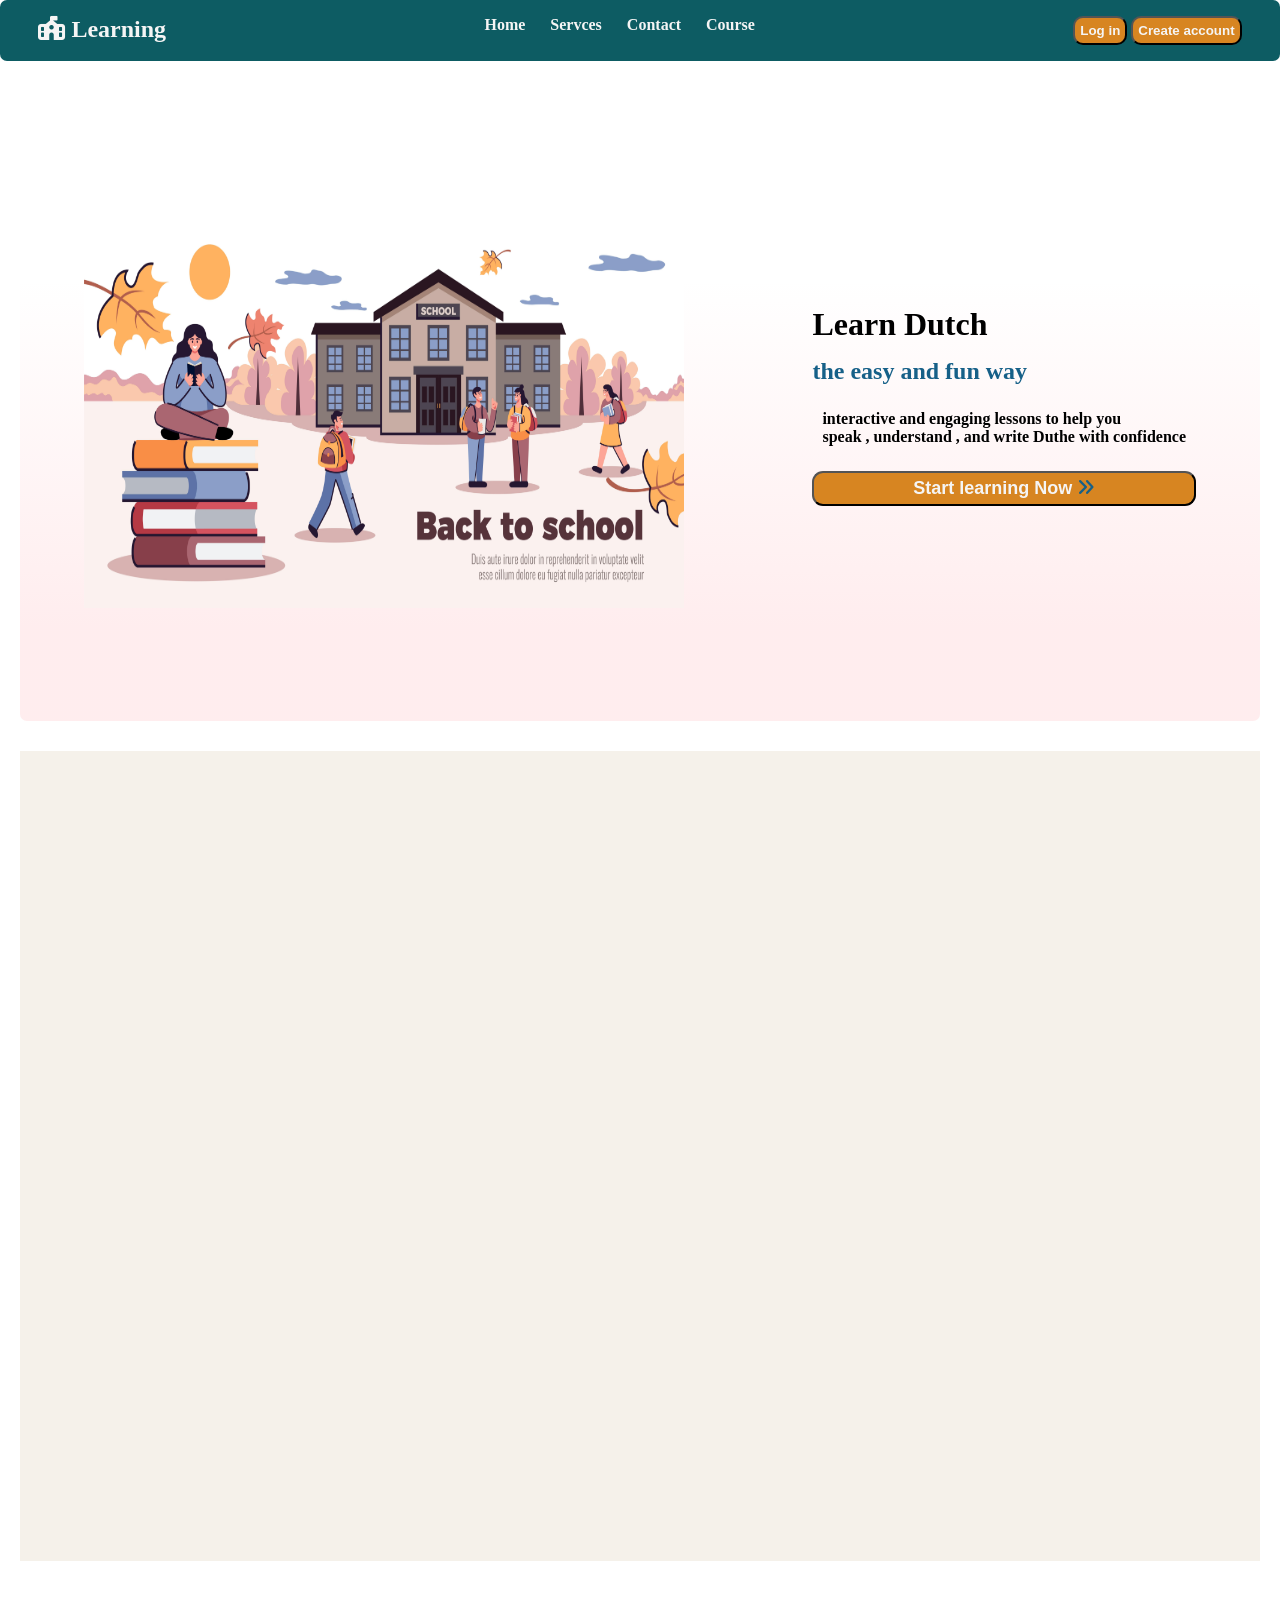
<file: contact.html>
<!DOCTYPE html>
<html lang="en">
<head>
    <meta charset="UTF-8">
    <meta name="viewport" content="width=device-width, initial-scale=1.0">
    <link rel="stylesheet" href="./assets/css/style.css">
    <link rel="stylesheet" href="./assets/css/contactstyle.css">
    <link rel="stylesheet" href="https://cdnjs.cloudflare.com/ajax/libs/font-awesome/6.4.2/css/all.min.css"
    integrity="sha512-z3gLpd7yknf1YoNbCzqRKc4qyor8gaKU1qmn+CShxbuBusANI9QpRohGBreCFkKxLhei6S9CQXFEbbKuqLg0DA=="
    crossorigin="anonymous" referrerpolicy="no-referrer" />
    
    <link href="https://unpkg.com/aos@2.3.1/dist/aos.css" rel="stylesheet">
    <script src="https://unpkg.com/aos@2.3.1/dist/aos.js"></script>
    <title>Contact</title>
</head>
<body>
    <nav>
        <h2 class="logo"><a href=""><i class="fa-solid fa-school-flag"></i> Learning </a></h2>
        <ul class="nav-links">
            <li><a href="#">Home</a></li>
            <li><a href="#">Servces</a></li>
            <li><a href="#">Contact </a></li>
            <li><a href="#">Course</a></li>
        </ul>
        <div class="buttons">
            <button type="button">Log in </button>
            <button type="button">Create account</button>
        </div>
    </nav>
    <header>
        <div class="header-firstEleement"> <img src="./assets/imgs/2009.i003.003_back_to_school_horizontal_banner.jpg"
                alt="school imge" width="600px" height="408px"></div>
        <div class="header-secondEleement"  data-aos="zoom-in">
            <h1>Learn Dutch </h1>
            <h2>the easy and fun way</h2>
            <p>interactive and engaging lessons to help you <br>
                speak , understand , and write Duthe with confidence </p>

            <button class="zoek" type="button"> Start learning Now <i class="fa-solid fa-angles-right"></i> </button>
        </div>
    </header>
    <section class="section-contact">
        <div class="left-contact" data-aos="fade-up"
        data-aos-anchor-placement="center-bottom"> 
            <h1>Get in touch</h1>
            <p><i class="fa-solid fa-phone-volume"></i> 0031676346598</p>
            <p> <i class="fa-solid fa-envelope"></i> angelamper165@gmil.com</p>
            <iframe src="https://www.google.com/maps/embed?pb=!1m18!1m12!1m3!1d2435.5197151343627!2d4.897697075845419!3d52.37912827202463!2m3!1f0!2f0!3f0!3m2!1i1024!2i768!4f13.1!3m3!1m2!1s0x47c609b70dd81623%3A0xcae71b8d3adfd142!2sAmsterdam%20Centraal!5e0!3m2!1snl!2snl!4v1779123835871!5m2!1snl!2snl" width="400" height="300" style="border:0;" allowfullscreen="" loading="lazy" referrerpolicy="no-referrer-when-downgrade"></iframe>

        </div>
        <div class="right-contact" data-aos="fade-up"
        data-aos-anchor-placement="center-bottom">
            <form action="" class="form">
                <input type="text" placeholder="Enter your name">
                <input type="email" placeholder="Enter your E-mail">
                <textarea name="" id="" cols="30" rows="10"></textarea>
                <button type="button">Send messege</button>
            </form>
        </div>
    </section>

  <script src="./assets/js/app.js"></script>
</body>
</html>
</file>
<file: assets/css/style.css>
* {
	padding: 0;
	margin: 0;
	box-sizing: border-box;
}
:root {
	--stormy-teal: #0d5c63ff;
	--tropical-teal: #44a1a0ff;
	--amber-flame: #fcba04ff;
	--thistle: #c4b7cbff;
	--bright-snow: #f9f8f8f;
	--icy-aqua: #b3fffcff;
	--cotton-candy: #ffa5abff;
	--primary-scarlet: #de1a1aff;
	--smart-blue: #4a6fa5ff;
	--baltic-blue: #166088ff;
	--amber-earth: #d78521ff;
}
nav {
	display: flex;
	justify-content: space-between;
	text-align: center;
	background-color: var(--baltic-blue);
	border-radius: 7px;
	margin-bottom: 20px;
	padding: 1rem 3%;
	position: sticky;
	top: 0px;
	z-index: 1000;
}
nav ul {
	display: flex;
	list-style: none;
	gap: 25px;
}
nav a {
	text-decoration: none;
	font-weight: bold;
	color: whitesmoke;
	transition: color 0, 7s;
}
nav a:hover {
	color: var(--amber-earth);
	text-decoration: underline;
}
.zoek i {
	color: var(--baltic-blue);
}

.buttons button {
	color: whitesmoke;
	padding: 5px;
	border-radius: 10px;
	font-weight: bold;
	background-color: var(--amber-earth);
}
.buttons button:hover {
	cursor: pointer;
}
header {
	min-height: 70vh;
	background-image: linear-gradient(to top, rgba(255, 165, 171, 0.2) 15%, rgba(0, 0, 0, 0) 70%);
	display: flex;
	justify-content: space-between;
	align-items: center;
	flex-wrap: wrap;
	gap: 10px;
	padding: 10px 5%;
	margin: 30px 20px;
	border-radius: 7px;
}
/* .header-firstEleement,.header-secondEleement{
    flex: 1 1 200px;
} */
.header-secondEleement {
	display: flex;
	flex-direction: column;
	gap: 15px;
}
.header-secondEleement h2 {
	color: var(--baltic-blue);
}
.header-secondEleement button {
	background-color: var(--amber-earth);
	color: whitesmoke;
	font-weight: bold;
	padding: 5px;
	border-radius: 11px;
	font-size: large;
}
.header-secondEleement button:hover {
	cursor: pointer;
}
.view-lessons {
	background-color: #f5f1ea;
	min-height: fit-content;
	border-radius: 15px;
	margin: 20px 20px;
	display: flex;
	flex-wrap: wrap;
	justify-content: space-between;
	gap: 20px;
	align-items: center;
}
.levels {
	box-shadow: 0 4px 8px 0 rgba(0, 0, 0, 0.2), 0 6px 20px 0 rgba(0, 0, 0, 0.19);
	background-color: white;
	text-align: center;
	padding: 20px;
	margin: 50px 10px;
	border-radius: 16px;
	flex: 1 1 270px;
	transition: 0.2s;
}
.levels p {
	color: var(--baltic-blue);
}
.levels:hover {
	cursor: pointer;
	box-shadow: 0 4px 8px 0 rgba(136, 82, 82, 0.2), 0 6px 20px 0 rgb(23, 13, 13);
}
.title {
	width: 100%;

	display: flex;
	justify-content: center;
	margin: 30px;
	color: var(--baltic-blue);
}
.section-skills {
	background-color: #f5f1ea;
	display: flex;
	justify-content: space-between;
	margin: 20px 20px;
	align-items: center;
	flex-wrap: wrap;
	border-radius: 10px;
	min-height: 100vh;
}
.skill {
	background-color: white;

	text-align: center;
	border-radius: 10px;
	gap: 30px;
	padding: 3% 3%;
	margin: 20px 20px;
	box-shadow: 0 5px 8px rgba(0, 0, 0, 0.4), 5px 8px 9px rgba(0, 0, 0, 0.19);
	flex: 1 1 400px;
	transition: box-shadow 0.3ms;
}
.skill:hover {
	cursor: pointer;
	box-shadow: 0 4px 8px 0 rgba(136, 82, 82, 0.2), 0 6px 20px 0 rgb(9, 5, 5);
}
.skill i {
	color: var(--baltic-blue);
	font-size: x-large;
	margin-bottom: 9px;
}
.skill p {
	padding: 9px 0;
	color: var(--baltic-blue);
	font-weight: bold;
}
.section-culture {
	/* background-color: var(); */
	display: flex;
	flex-wrap: wrap;
	margin: 30px 20px;
	border-radius: 15px;
	background-color: #f5f1ea;
}
.right,
.left {
	flex: 1 1 500px;
}
.right {
	padding-left: 10px;
	margin: 20px 20px;
	width: 50%;
}
.right img {
	width: 100%;
}

.left {
	padding-left: 10px;
	margin: 20px 20px;
	display: flex;
	flex-direction: column;
	justify-content: center;
	gap: 30px;
}
.left p {
	max-width: fit-content;
	flex-wrap: wrap;
	line-height: 28px;
	font-weight: bold;
	color: var(--baltic-blue);
}
.section-test {
	background-color: #f5f1ea;
	height: fit-content;
	margin: 30px 20px;
	display: flex;
	flex-direction: column;
	padding-top: 30px;
	align-items: center;
	border-radius: 15px;
}
.resever {
	margin: 20px;
	font-family: 'Segoe UI', Tahoma, Geneva, Verdana, sans-serif;
}
.discreption {
	margin-bottom: 20px;
	color: var(--baltic-blue);
	font-weight: bold;
}
.section-form {
	min-width: 40%;
	margin-bottom: 15px;
}
.section-form form {
	display: flex;
	flex-direction: column;
}
.section-form form input {
	outline: none;
	margin: 10px;
	line-height: 30px;
	text-align: center;
	border: 2px solid black;
	border-radius: 6px;
	color: var(--baltic-blue);
	font-weight: bold;
}
.select {
	min-width: 40%;
	height: 30px;
	margin-bottom: 15px;
}
.select select {
	font-weight: bold;
	color: var(--baltic-blue);
	outline: none;
	border: 2px solid black;
	width: 100%;
	border-radius: 6px;
	height: 30px;
	
}
.textarea textarea{
	outline: none;
	border: 1px solid black;
	resize: none;
	padding-top: 20px;
	padding-left: 20px;
	margin: 20px 0;

}
.send button{
   margin: 20px;
   padding: 16px 50px;
   border-radius: 20px;
   background-color: black;
   color: white;
   /* font-weight: bold; */
   font-size: large;
}
.send button:hover{
	cursor: pointer;
 }
 .section-footer{
	display: flex;
	justify-content: space-between;
	align-items: center;
	height: 30vh;
	margin: 10px 20px;
	border-radius: 16px;
	color: black;
	background-color:rgba(245, 222, 179, 0.3);
	font-weight: bold;
 }
 .section-footer div{
	margin: 20px;
 }
 .section-footer div p {
	margin: 10px;
 }
 .icons{
	display: flex;
	font-size: xx-large;
 }
</file>
<file: assets/css/contactstyle.css>
* {
	padding: 0;
	margin: 0;
	box-sizing: border-box;
}
:root {
	--stormy-teal: #0d5c63ff;
	--tropical-teal: #44a1a0ff;
	--amber-flame: #fcba04ff;
	--thistle: #c4b7cbff;
	--bright-snow: #f9f8f8f;
	--icy-aqua: #b3fffcff;
	--cotton-candy: #ffa5abff;
	--primary-scarlet: #de1a1aff;
	--smart-blue: #4a6fa5ff;
	--baltic-blue: #166088ff;
	--amber-earth: #d78521ff;
}
nav {
	background-color: var(--stormy-teal);
}

.section-contact {
	display: flex;
	height: 90vh;
	justify-content: space-between;
	align-items: center;
	margin: 20px;
	padding: 30px 30px;
	background-color: #f5f1ea;
}
.right-contact {
	width: 50%;
	height: 100%;
}
.left-contact {
	width: 50%;
	height: 100%;
}
.left-contact h1,
p,
iframe {
	padding: 10px;
	font-weight: bold;
}

.form {
	display: flex;
	flex-direction: column;
	width: 100%;
}
.form input {
	margin: 10px;
	width: 70%;
	height: 30px;
	border-radius: 8px;
	color: black;
}
.form textarea {
	margin-top: 10px;
	resize: none;
	width: 70%;
}
.form button {
	margin: 15px;
	padding: 12px 20px;
	border-radius: 14px;
	background-color: var(--stormy-teal);
	color: aliceblue;
	font-weight: bold;
	width: 40%;
}
.form button:hover {
	cursor: pointer;
}
</file>
